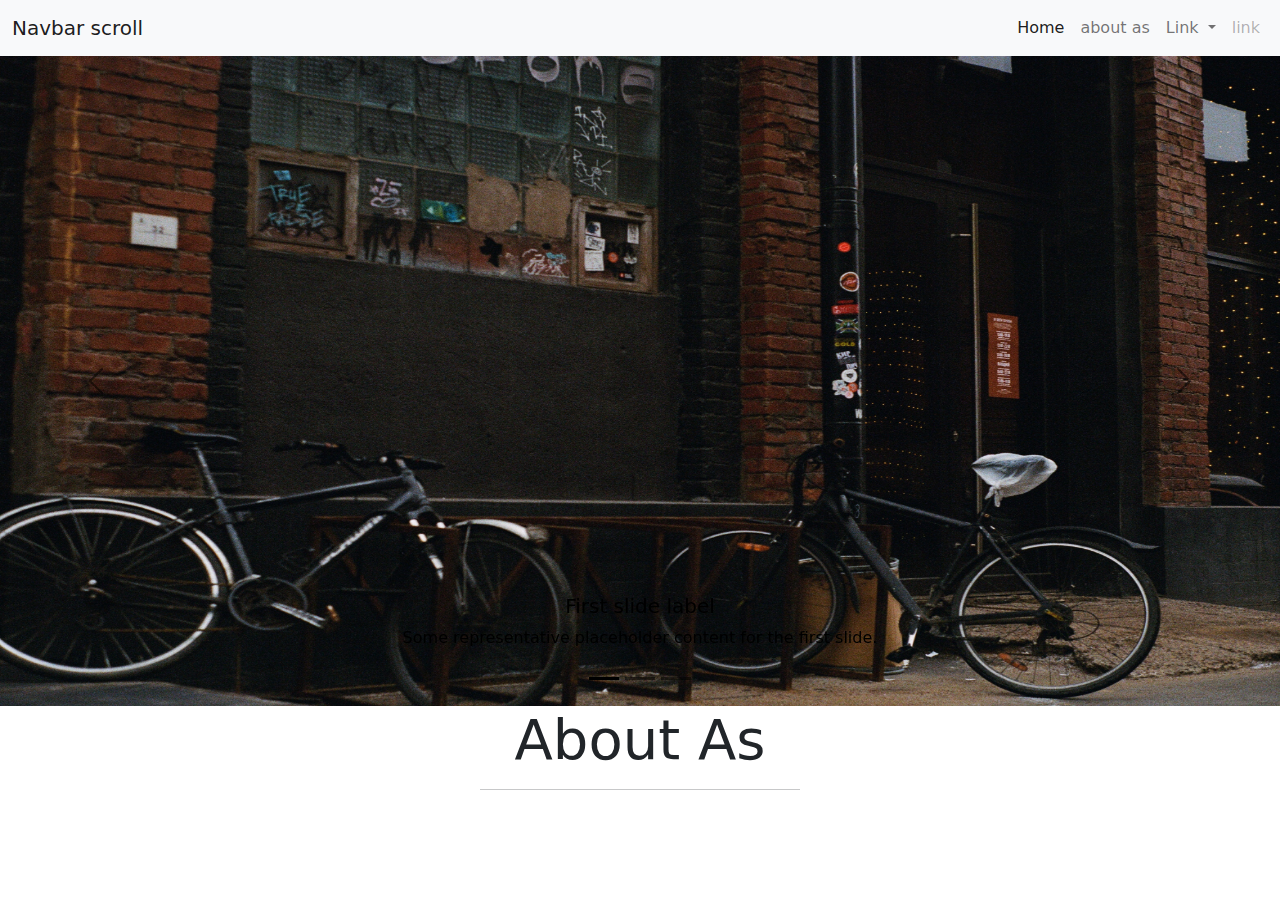
<file: index.html>
<!DOCTYPE html>
<html lang="en">
<head>
    <meta charset="UTF-8">
    <title>Title </title>
    <link rel="stylesheet" href="css/bootstrap.min.css">
    <link rel="stylesheet" href="css/custom.css">
</head>
<body>
<!---
<div class="flip-card">
    <div class="flip-card-inner">
        <div class="flip-card-front">front</div>
        <div class="flip-card-back">back</div>
    </div>
</div>
--->
<nav class="navbar navbar-expand-lg navbar-light bg-light">
    <div class="container-fluid">
        <a class="navbar-brand" href="#">Navbar scroll</a>
        <button class="navbar-toggler" type="button" data-bs-toggle="collapse" data-bs-target="#navbarScroll" aria-controls="navbarScroll" aria-expanded="false" aria-label="Toggle navigation">
            <span class="navbar-toggler-icon"></span>
        </button>
        <div class="collapse navbar-collapse" id="navbarScroll">
            <ul class="navbar-nav ms-auto my-2 my-lg-0 navbar-nav-scroll" style="--bs-scroll-height: 100px;">
                <li class="nav-item">
                    <a class="nav-link active" aria-current="page" href="#">Home</a>
                </li>
                <li class="nav-item">
                    <a class="nav-link" href="#about as">about as</a>
                </li>
                <li class="nav-item dropdown">
                    <a class="nav-link dropdown-toggle" href="#" id="navbarScrollingDropdown" role="button" data-bs-toggle="dropdown" aria-expanded="false">
                        Link
                    </a>
                    <ul class="dropdown-menu" aria-labelledby="navbarScrollingDropdown">
                        <li><a class="dropdown-item" href="#">Action</a></li>
                        <li><a class="dropdown-item" href="#">Another action</a></li>
                        <li><hr class="dropdown-divider"></li>
                        <li><a class="dropdown-item" href="#">Something else here</a></li>
                    </ul>
                </li>
                <li class="nav-item">
                    <a class="nav-link disabled">link</a>
                </li>
            </ul>
        </div>
    </div>
</nav>
<div id="carouselExampleDark" class="carousel carousel-dark slide" data-bs-ride="carousel">
    <div class="carousel-indicators">
        <button type="button" data-bs-target="#carouselExampleDark" data-bs-slide-to="0" class="active" aria-current="true" aria-label="Slide 1"></button>
        <button type="button" data-bs-target="#carouselExampleDark" data-bs-slide-to="1" aria-label="Slide 2"></button>
        <button type="button" data-bs-target="#carouselExampleDark" data-bs-slide-to="2" aria-label="Slide 3"></button>
    </div>
    <div class="carousel-inner">
        <div class="carousel-item active" data-bs-interval="10000">
            <img src="img/1.jpg" class="d-block w-100" alt="...">
            <div class="carousel-caption d-none d-md-block">
                <h5>First slide label</h5>
                <p>Some representative placeholder content for the first slide.</p>
            </div>
        </div>
        <div class="carousel-item" data-bs-interval="2000">
            <img src="img/2.jpg" class="d-block w-100" alt="...">
            <div class="carousel-caption d-none d-md-block">
                <h5>Second slide label</h5>
                <p>Some representative placeholder content for the second slide.</p>
            </div>
        </div>
        <div class="carousel-item">
            <img src="img/3.jpg" class="d-block w-100" alt="...">
            <div class="carousel-caption d-none d-md-block">
                <h5>Third slide label</h5>
                <p>Some representative placeholder content for the third slide.</p>
            </div>
        </div>
    </div>
    <button class="carousel-control-prev" type="button" data-bs-target="#carouselExampleDark" data-bs-slide="prev">
        <span class="carousel-control-prev-icon" aria-hidden="true"></span>
        <span class="visually-hidden">Previous</span>
    </button>
    <button class="carousel-control-next" type="button" data-bs-target="#carouselExampleDark" data-bs-slide="next">
        <span class="carousel-control-next-icon" aria-hidden="true"></span>
        <span class="visually-hidden">Next</span>
    </button>
</div>
<section id="about as"  class="main_heading">
    <div class="text-center">
        <h1 class="display-4 text-capitalize">about as</h1>
        <hr class="w-25 mx-auto"/>
    </div>
</section>
<script src="js/bootstrap.bundle.min.js"></script>
</body>
</html>
</file>
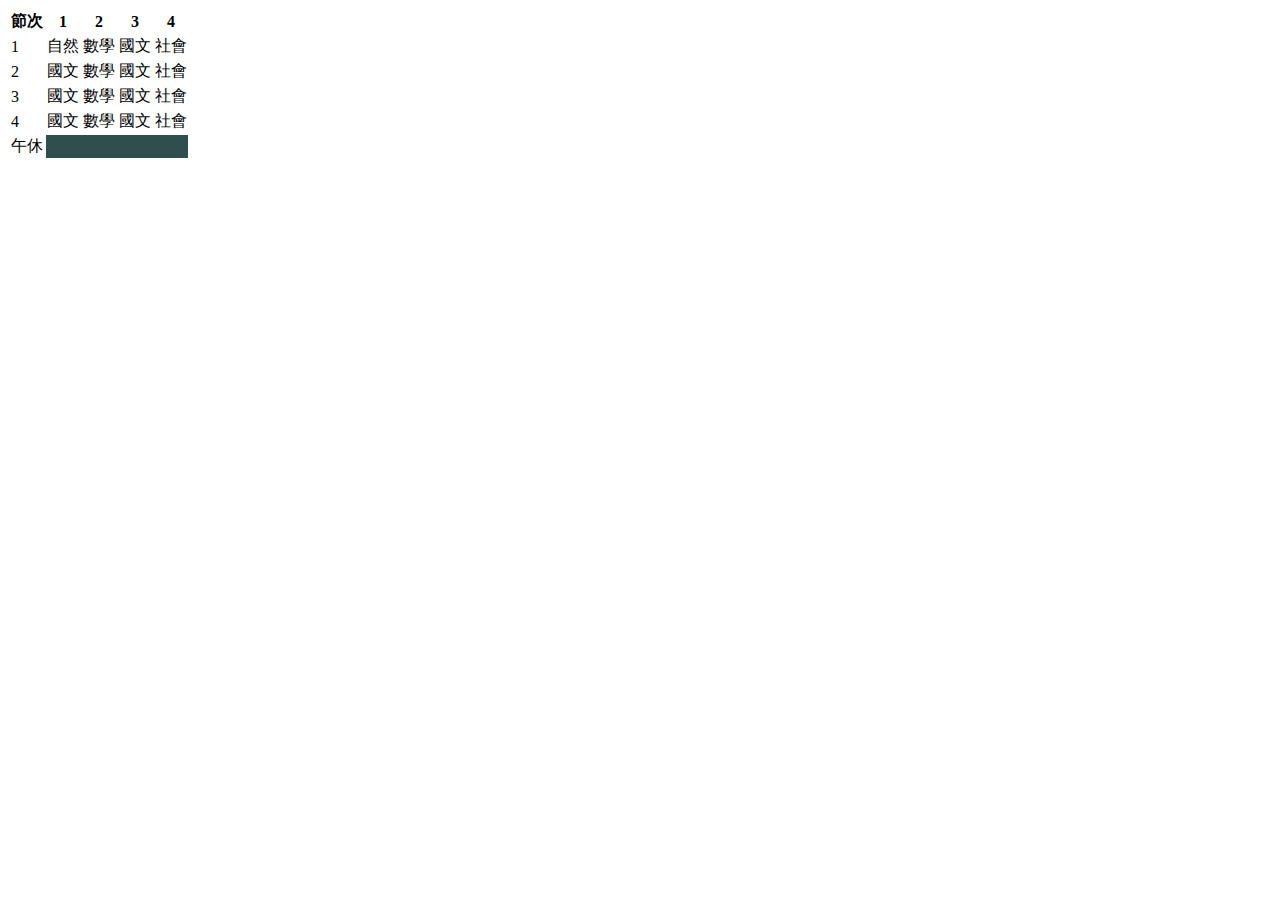
<file: cttc.html>
<!DOCTYPE html>
<html lang="en">
<head>
    <meta charset="UTF-8">
    <title>我的課表</title>
</head>
<body>
<table style="border-width: medium">
    <tr>
        <th>節次</th>
        <th>1</th>
        <th>2</th>
        <th>3</th>
        <th>4</th>

    </tr>
    <tr>
        <td>1</td>
        <td>自然</td>
        <td>數學</td>
        <td>國文</td>
        <td>社會</td>

    </tr>
    <tr>
        <td>2</td>
        <td>國文</td>
        <td>數學</td>
        <td>國文</td>
        <td>社會</td>

    </tr>
    <tr>
        <td>3</td>
        <td>國文</td>
        <td>數學</td>
        <td>國文</td>
        <td>社會</td>

    </tr>
    <tr>
        <td>4</td>
        <td>國文</td>
        <td>數學</td>
        <td>國文</td>
        <td>社會</td>

    </tr>
    <tr>
        <td>午休</td>
        <td colspan="5" style="background: darkslategrey"></td>


    </tr>
</table>
</body>
</html>
</file>
<file: css/custom.css>
/*.flip-card-inner{*/
/*    position: relative;*/
/*}*/
/*.flip-card-front,*/
/*.flip-card-back {*/
/*    position: absolute;*/
/*}*/
/*.flip-card-front,*/
/*.flip-card-back,*/
/*.flip-card-inner{*/
/*    width: 100%;*/
/*    height: 100%;*/
/*}*/

/*.flip-card{*/
/*    width: 300px;*/
/*    height: 300px;*/
/*}*/

/*.flip-card-front{*/
/*    background-color: darkolivegreen;*/
/*    color: aliceblue;*/
/*}*/

/*.flip-card-back{*/
/*    background-color: dimgray;*/
/*    transform: rotateY(180deg);*/
/*    color: aliceblue;*/
/*}*/

/*.flip-card-inner:hover{*/
/*    transform: rotateY(180deg);*/
/*}*/

/*.flip-card-inner{*/
/*    transition: transform 0.5s;*/
/*    transform-style: preserve-3d;*/

/*}*/
*{
    margin: 0;
    padding: 0;
    box-sizing: border-box;
}
.carousel-item img{
    width: 1200px;
    height: 650px;

}
</file>
